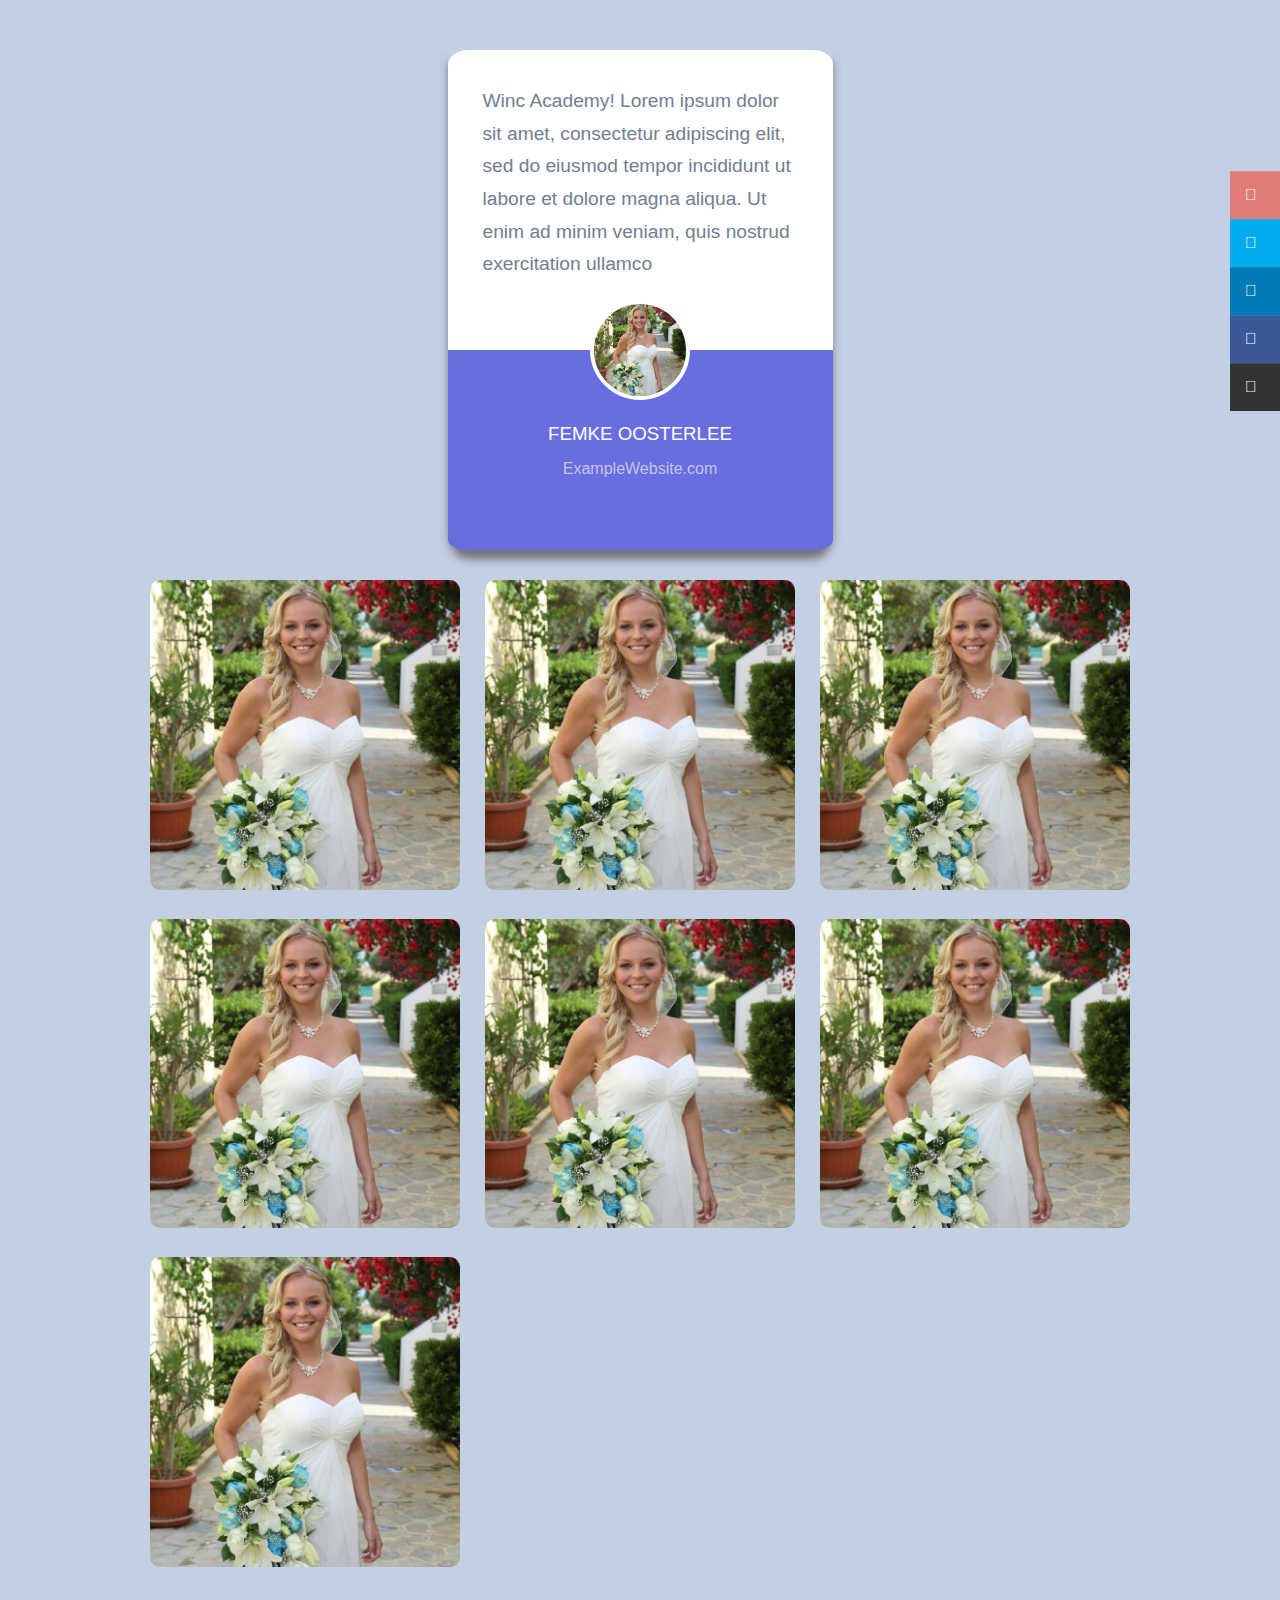
<file: Advanced_css/index.html>
<!DOCTYPE html>
<html lang="en">
<head>
    <meta charset="UTF-8">
    <meta http-equiv="X-UA-Compatible" content="IE=edge">
    <meta name="viewport" content="width=device-width, initial-scale=1.0">
    <title>Document</title>
    <link rel="stylesheet" href="styles/styles.css">
    <link rel="stylesheet" href="https://cdnjs.cloudflare.com/ajax/libs/font-awesome/6.2.1/css/all.min.css" integrity="sha512-MV7K8+y+gLIBoVD59lQIYicR65iaqukzvf/nwasF0nqhPay5w/9lJmVM2hMDcnK1OnMGCdVK+iQrJ7lzPJQd1w==" crossorigin="anonymous" referrerpolicy="no-referrer" />
</head>
<body>
<section class="container">
    <div>
        <p>
            Winc Academy! Lorem ipsum dolor sit amet, consectetur adipiscing elit,
            sed do eiusmod tempor incididunt ut labore et dolore magna aliqua.
            Ut enim ad minim veniam, quis nostrud exercitation ullamco
        </p>
    </div>
    <footer>
        <img src="Profile.jpeg" alt="profiel" width="100" height="100">
    <div>
        <h3>Femke Oosterlee</h3>
        <h4>ExampleWebsite.com </h4>
    </div>
    </footer>
</section>
<section class="container_grid">
    <div class="card">
        <img src="Profile.jpeg" alt="Me">
        <div class="overlay">
            <button class="button">Read More</button>
        </div>
    </div>
    <div class="card">
        <img src="Profile.jpeg" alt="Me">
        <div class="overlay">
            <button class="button">Read More</button>
        </div>
    </div>
    <div class="card">
        <img src="Profile.jpeg" alt="Me">
        <div class="overlay">
            <button class="button">Read More</button>
        </div>
    </div>
    <div class="card">
        <img src="Profile.jpeg" alt="Me">
        <div class="overlay">
            <button class="button">Read More</button>
        </div>
    </div>
    <div class="card">
        <img src="Profile.jpeg" alt="Me">
        <div class="overlay">
            <button class="button">Read More</button>
        </div>
    </div>
    <div class="card">
        <img src="Profile.jpeg" alt="Me">
        <div class="overlay">
            <button class="button">Read More</button>
        </div>
    </div>
    <div class="card">
        <img src="Profile.jpeg" alt="Me">
        <div class="overlay">
            <button class="button">Read More</button>
        </div>
    </div>
</section>
<ul class="socials">
    <li class="laptop">
        <a href="#">Check out my blog</a>
    </li>
    <li class="twitter">
        <a href="#">Follow me on Twitter</a>
    </li>
    <li class="linkedin">
        <a href="#">Connect on Likedin</a>
    </li>
    <li class="facebook">
        <a href="#">Like my Facebook page</a>
    </li>
    <li class="github">
        <a href="#">See projects on Github</a>
    </li>
</ul>
</body>
</html>
</file>
<file: Advanced_css/styles/styles.css>
* {
  margin: 0;
  padding: 0;
  box-sizing: border-box;
}

/*part 1 - Testimonial*/
body {
  width: 100%;
  background-color: #c3cfe2;
  font-family: Arial, Helvetica, sans-serif;
  align-content: center;
}

p {
  display: flex;
  justify-content: center;
  height: 300px;
  width: 385px;
  color: slategray;
  background-color: #fff;
  border-radius: 5% 5% 0% 0%;
  padding: 35px;
  font-size: larger;
  line-height: 170%;
}

footer {
  display: flex;
  justify-content: center;
  height: 200px;
  width: 385px;
  align-items: center;
  background-color: #686de0;
  padding: 5%;
  border-radius: 0% 0% 5% 5%;
}
footer img {
  display: flex;
  justify-content: center;
  border-radius: 120px;
  border: 4px solid #fff;
  position: absolute;
  translate: 0px -100px;
}
footer h3 {
  color: #fff;
  text-align: center;
  text-transform: uppercase;
  font-weight: lighter;
}
footer h4 {
  color: #c5c5e5;
  text-align: center;
  font-weight: lighter;
  padding-top: 15px;
}

.container {
  box-shadow: 0px 10px 10px -1px rgba(83, 83, 83, 0.75);
  border: 1px;
  margin-left: auto;
  margin-right: auto;
  margin-top: 50px;
  border-radius: 0% 0% 5% 5%;
  width: 385px;
}

/*part 2 - Portfolio_Grid*/
.container_grid {
  display: grid;
  grid-template-columns: 1fr;
  grid-gap: 10px;
  margin: 20px;
}

.card {
  position: relative;
}
.card img {
  width: 100%;
  height: auto;
  border-radius: 10px;
}
.card .overlay {
  width: 100%;
  height: auto;
  border-radius: 10px;
  position: absolute;
  top: 0;
  bottom: 0;
  left: 0;
  right: 0;
  opacity: 0;
  transition: 0.7s ease;
  background-color: rgb(38, 52, 52);
  display: flex;
  justify-content: center;
  align-items: center;
}
.card .overlay:hover {
  opacity: 1;
}
.card .button {
  display: flex;
  background-color: #fff;
  padding: 5px 10px;
  font-size: 20px;
  border-radius: 4px;
  position: absolute;
  cursor: pointer;
  border: none;
}

@media screen and (min-width: 768px) {
  .container_grid {
    grid-template-columns: repeat(2, 1fr);
    grid-gap: 20px;
    margin: 30px 30px;
  }
}
@media screen and (min-width: 1024px) {
  .container_grid {
    grid-template-columns: repeat(3, auto);
    grid-gap: 25px;
    margin: 30px 150px;
  }
}
/* Part 3 - Social Media Buttons*/
.socials {
  position: fixed;
  top: 200px;
  right: -200px;
  padding: 0;
  transform: translateY(-12%);
  width: 250px;
}
.socials li {
  list-style-type: none;
  padding: 10px;
}
.socials li:hover {
  transform: translateX(-80%);
  transition: 0.5s ease-in-out;
}
.socials a {
  color: #fff;
  padding-left: 20px;
  text-decoration: underline;
  cursor: pointer;
}

.laptop {
  background-color: #e17b77;
}
.laptop::before {
  display: inline-block;
  text-rendering: auto;
  color: white;
  padding: 5px;
  -webkit-font-smoothing: antialiased;
  font: var(--fa-font-solid);
  content: "\f5fc";
}

.twitter {
  background-color: #00aced;
}
.twitter::before {
  display: inline-block;
  text-rendering: auto;
  color: white;
  padding: 5px;
  -webkit-font-smoothing: antialiased;
  font: var(--fa-font-brands);
  content: "\f099";
}

.linkedin {
  background-color: #007bb6;
}
.linkedin::before {
  display: inline-block;
  text-rendering: auto;
  color: white;
  padding: 5px;
  -webkit-font-smoothing: antialiased;
  font: var(--fa-font-brands);
  content: "\f0e1";
}

.facebook {
  background-color: #3b5998;
}
.facebook::before {
  display: inline-block;
  text-rendering: auto;
  color: white;
  padding: 5px;
  -webkit-font-smoothing: antialiased;
  font: var(--fa-font-brands);
  content: "\f39e";
}

.github {
  background-color: #333;
}
.github::before {
  display: inline-block;
  text-rendering: auto;
  color: white;
  padding: 5px;
  -webkit-font-smoothing: antialiased;
  font: var(--fa-font-brands);
  content: "\f09b";
}/*# sourceMappingURL=styles.css.map */
</file>
